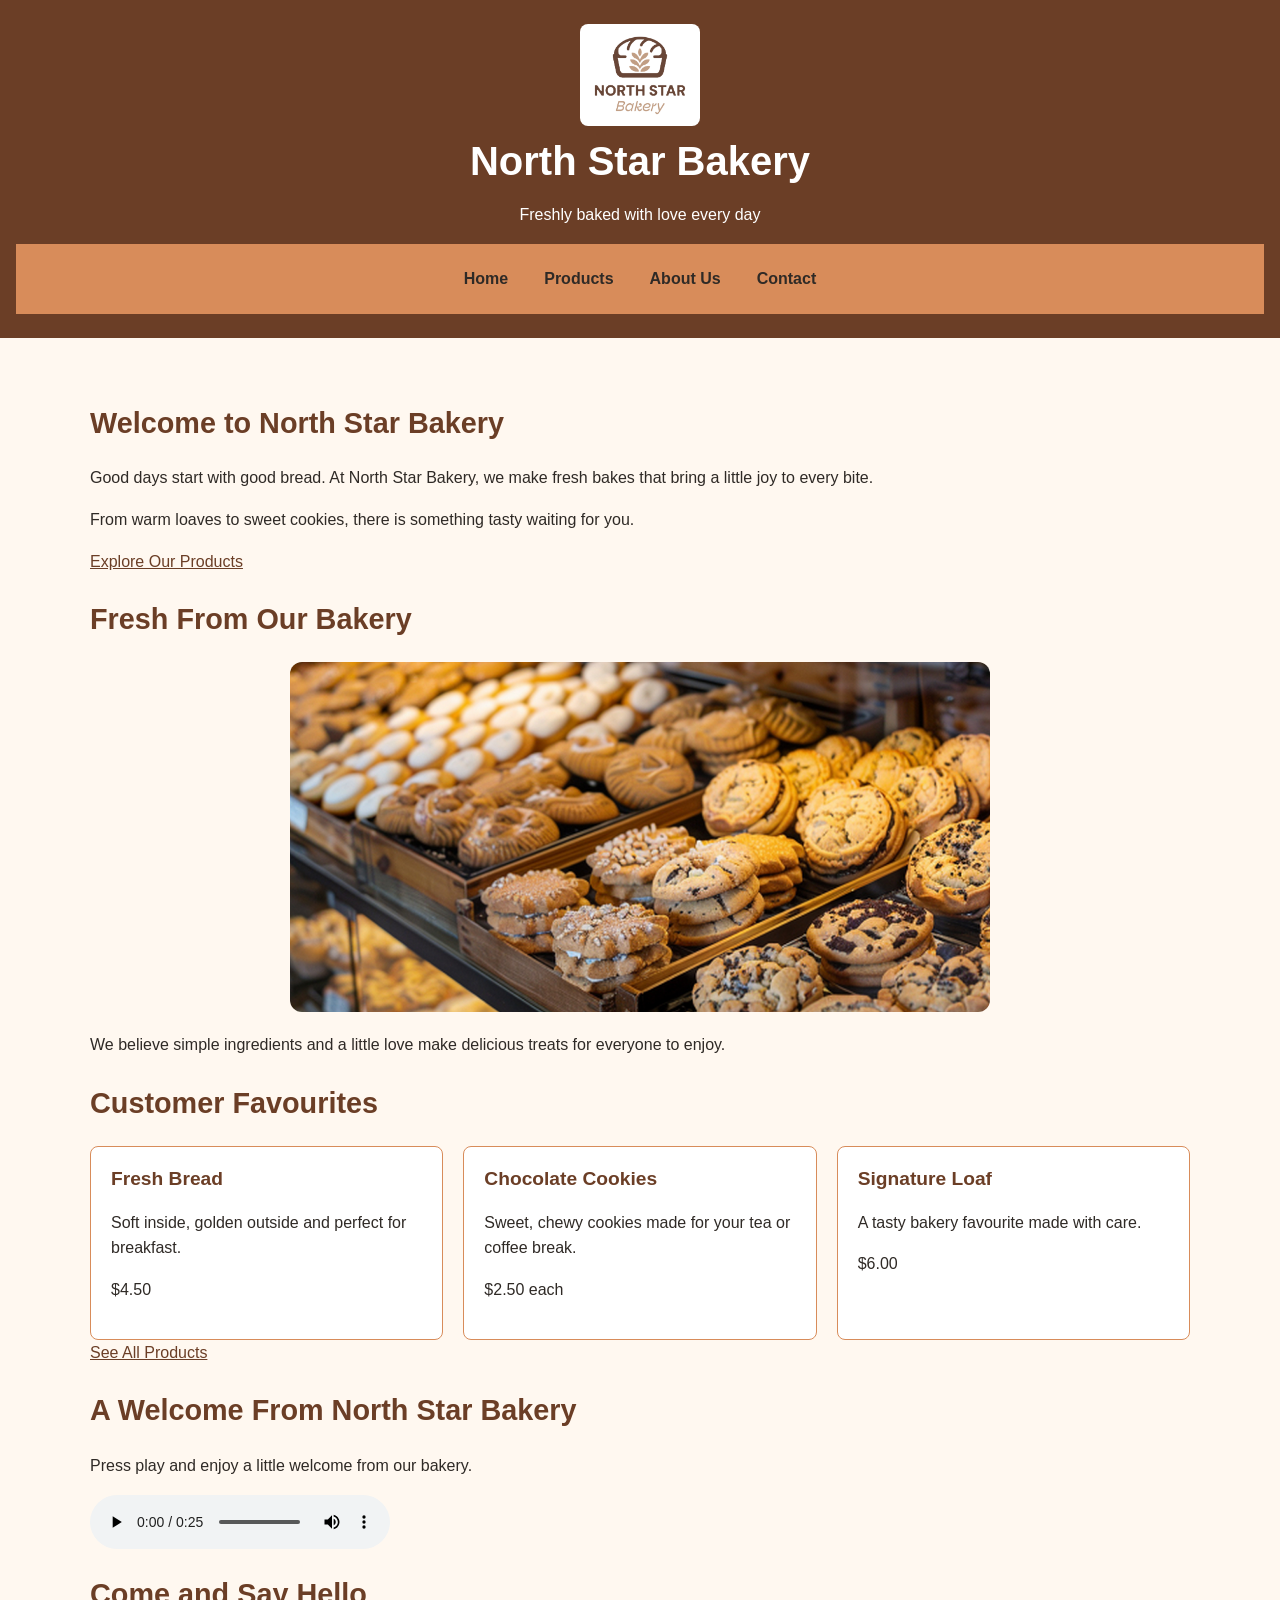
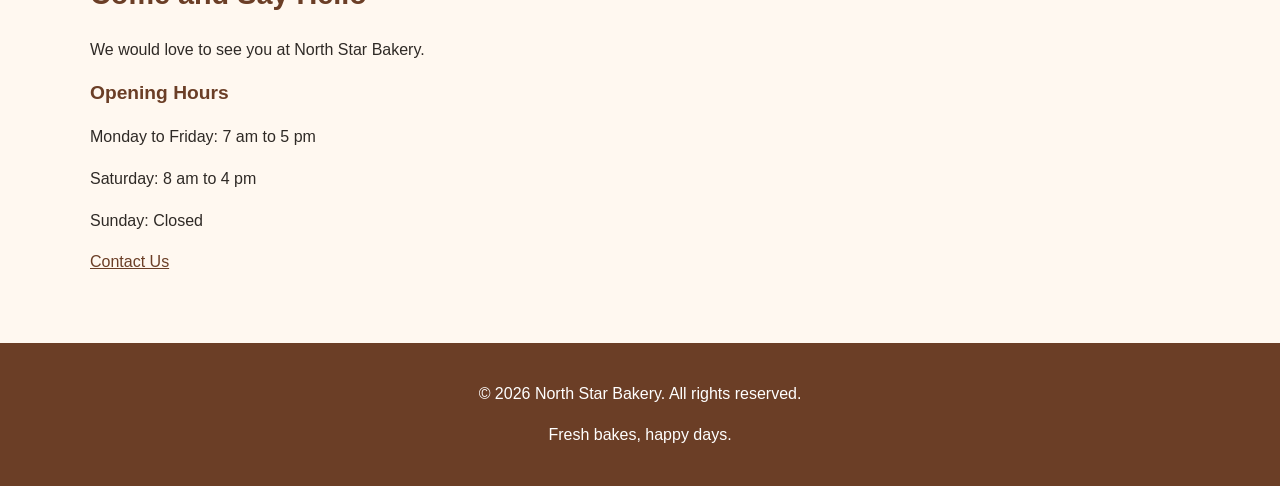
<file: index.html>
<html lang="en">
<head>
    <meta charset="UTF-8">
    <meta name="viewport" content="width=device-width, initial-scale=1.0">
    <title>North Star Bakery | Freshly Baked Goodness</title>
    <meta name="description" content="Discover fresh bread, sweet treats and handmade bakes at North Star Bakery.">
    <link rel="stylesheet" href="styles.css">
</head>

<body>

    <header>
        <div class="logo">
            <img src="./bakery-logo_c.png"
     alt="North Star Bakery logo">
        </div>

        <h1>North Star Bakery</h1>
        <p>Freshly baked with love every day</p>

        <nav aria-label="Main navigation">
            <a href="index.html">Home</a>
            <a href="products.html">Products</a>
            <a href="about.html">About Us</a>
            <a href="contact.html">Contact</a>
        </nav>
    </header>

    <main>

        <section class="welcome">
            <h2>Welcome to North Star Bakery</h2>
            <p>
                Good days start with good bread.
                At North Star Bakery, we make fresh bakes
                that bring a little joy to every bite.
            </p>
            <p>
                From warm loaves to sweet cookies,
                there is something tasty waiting for you.
            </p>
            <a class="button" href="products.html">Explore Our Products</a>
        </section>

       <section class="featured">
    <h2>Fresh From Our Bakery</h2>

    <img
        src="bakery-feature-large_c.png"
        alt="Freshly baked treats at North Star Bakery"
        class="featured-image">

    <p>
        We believe simple ingredients and a little love
        make delicious treats for everyone to enjoy.
    </p>
</section>
</section>

        <section class="products">
            <h2>Customer Favourites</h2>

            <div class="product-list">

                <article class="product-card">
                    <h3>Fresh Bread</h3>
                    <p>Soft inside, golden outside and perfect for breakfast.</p>
                    <p class="price">$4.50</p>
                </article>

                <article class="product-card">
                    <h3>Chocolate Cookies</h3>
                    <p>Sweet, chewy cookies made for your tea or coffee break.</p>
                    <p class="price">$2.50 each</p>
                </article>

                <article class="product-card">
                    <h3>Signature Loaf</h3>
                    <p>A tasty bakery favourite made with care.</p>
                    <p class="price">$6.00</p>
                </article>

            </div>

            <a class="button" href="products.html">See All Products</a>
        </section>

<section class="bakery-audio">
    <h2>A Welcome From North Star Bakery</h2>

    <p>Press play and enjoy a little welcome from our bakery.</p>

    <audio controls>
        <source src="media/bakery-welcome_c.mp3" type="audio/mpeg">
        Your browser does not support audio playback.
    </audio>
</section>

        <section class="opening-hours">
            <h2>Come and Say Hello</h2>
            <p>We would love to see you at North Star Bakery.</p>

            <h3>Opening Hours</h3>
            <p>Monday to Friday: 7 am to 5 pm</p>
            <p>Saturday: 8 am to 4 pm</p>
            <p>Sunday: Closed</p>

            <a class="button" href="contact.html">Contact Us</a>
        </section>

    </main>

    <footer>
        <p>&copy; 2026 North Star Bakery. All rights reserved.</p>
        <p>Fresh bakes, happy days.</p>
    </footer>

</body>
</html>
</file>
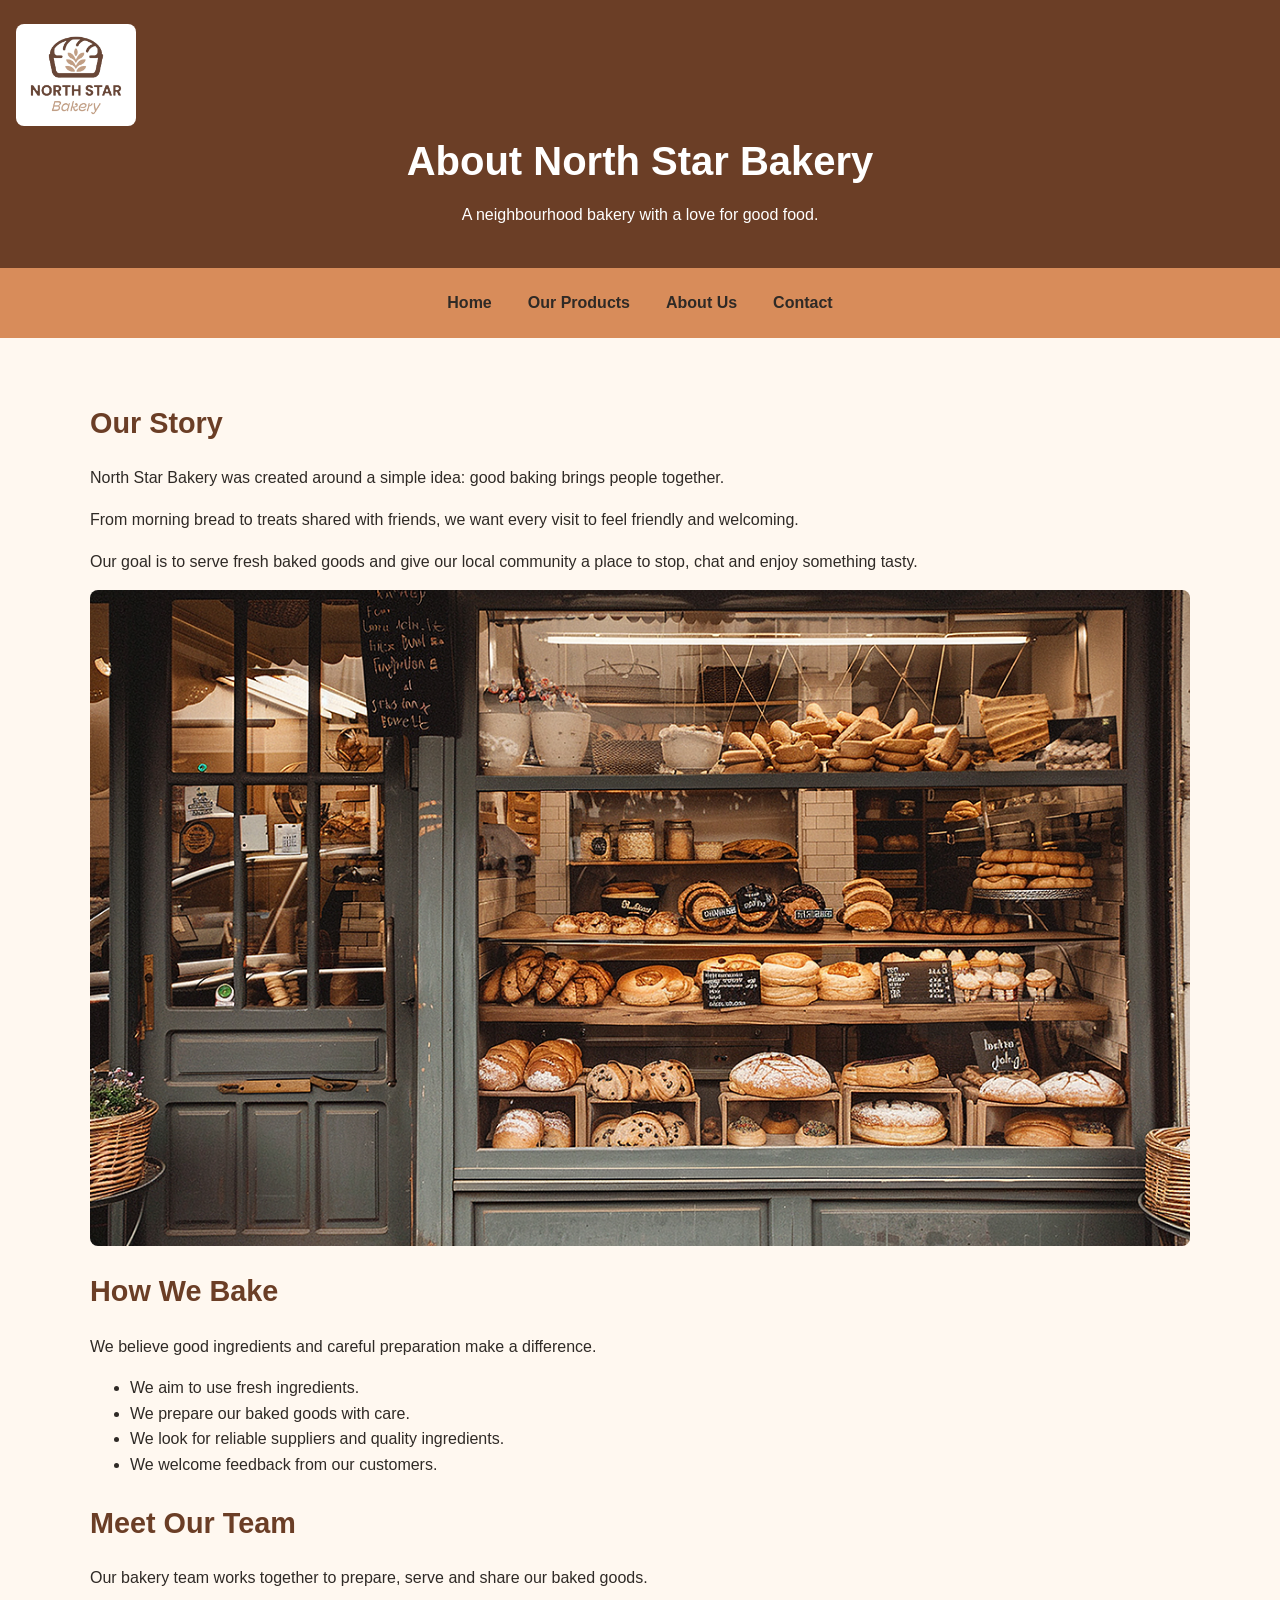
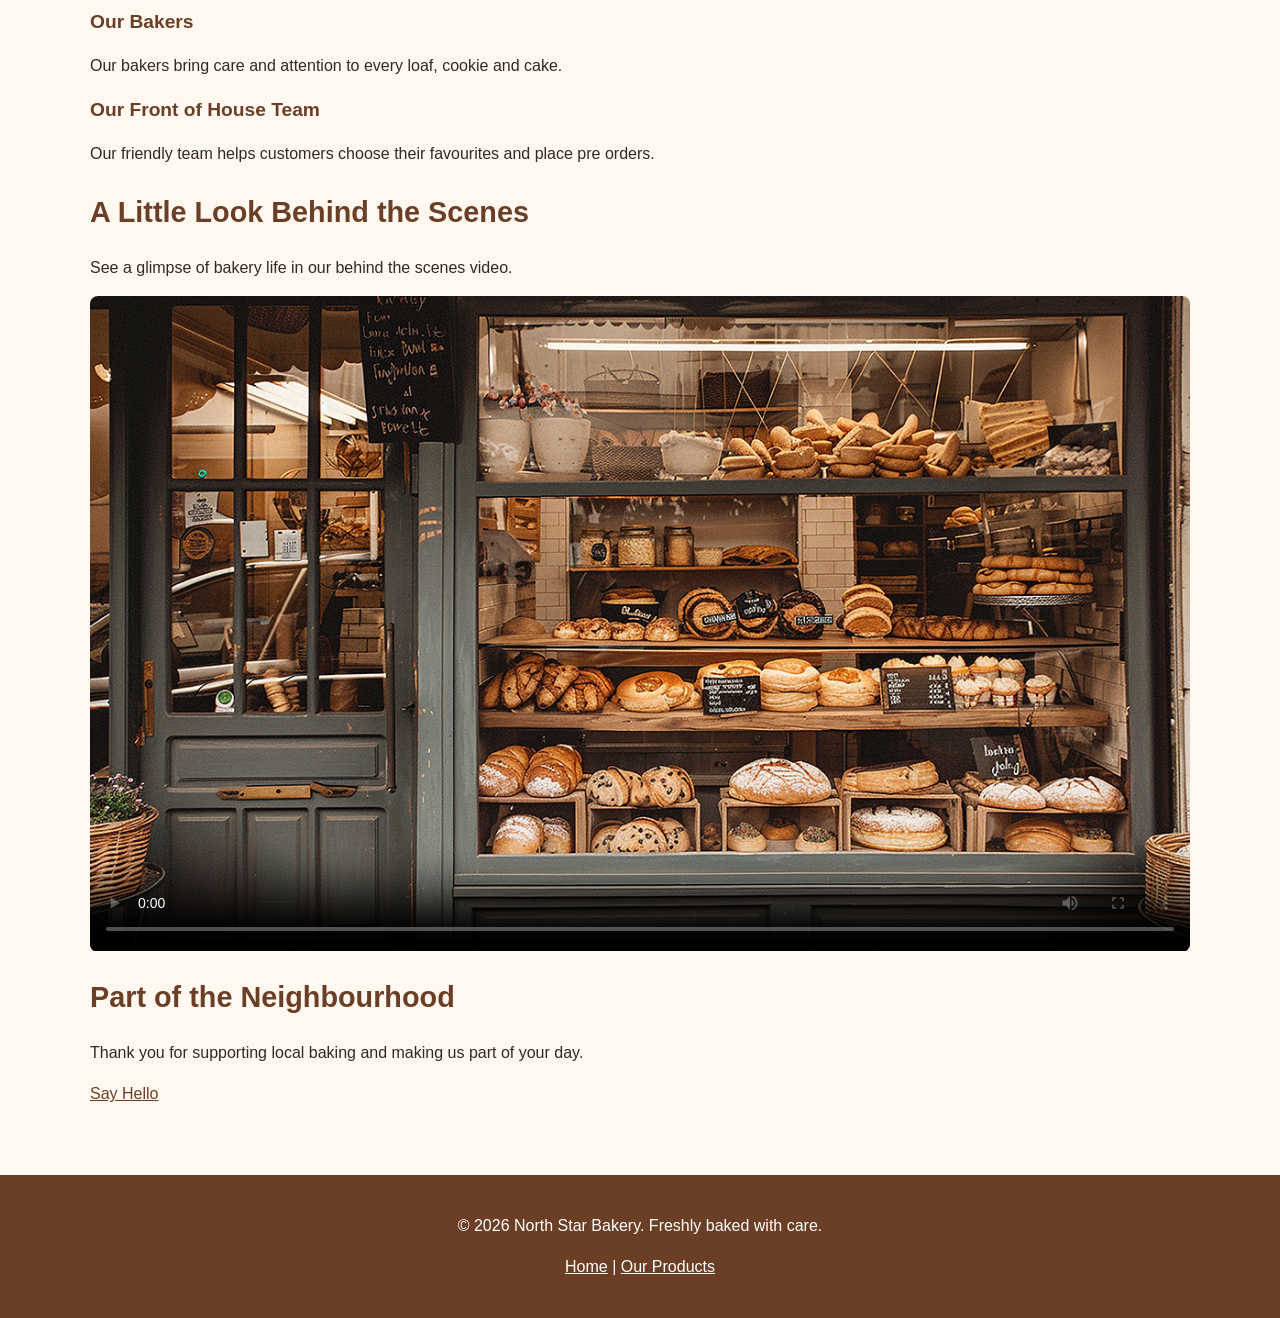
<file: about.html>
<html lang="en">
<head>
    <meta charset="UTF-8">
    <meta name="viewport" content="width=device-width, initial-scale=1.0">

    <title>About Us | North Star Bakery</title>

    <meta
        name="description"
        content="Learn about the people, values and baking traditions behind North Star Bakery."
    >

    <link rel="stylesheet" href="styles.css">
</head>

<body>

    <header>
        <img
            src="bakery-logo_c.png"
            alt="North Star Bakery logo"
            class="logo"
        >

        <h1>About North Star Bakery</h1>
        <p>A neighbourhood bakery with a love for good food.</p>
    </header>

    <nav aria-label="Main navigation">
        <a href="index.html">Home</a>
        <a href="products.html">Our Products</a>
        <a href="about.html" aria-current="page">About Us</a>
        <a href="contact.html">Contact</a>
    </nav>

    <main>

        <section>
            <h2>Our Story</h2>

            <p>
                North Star Bakery was created around a simple idea:
                good baking brings people together.
            </p>

            <p>
                From morning bread to treats shared with friends,
                we want every visit to feel friendly and welcoming.
            </p>

            <p>
                Our goal is to serve fresh baked goods and give our
                local community a place to stop, chat and enjoy
                something tasty.
            </p>

            <img
                src="bakery-storefront_c.png"
                alt="The welcoming storefront of North Star Bakery"
                class="wide-image"
            >
        </section>

        <section>
            <h2>How We Bake</h2>

            <p>
                We believe good ingredients and careful preparation
                make a difference.
            </p>

            <ul>
                <li>We aim to use fresh ingredients.</li>
                <li>We prepare our baked goods with care.</li>
                <li>We look for reliable suppliers and quality ingredients.</li>
                <li>We welcome feedback from our customers.</li>
            </ul>
        </section>

        <section>
            <h2>Meet Our Team</h2>

            <p>
                Our bakery team works together to prepare, serve
                and share our baked goods.
            </p>

            <article class="card">
                <h3>Our Bakers</h3>
                <p>
                    Our bakers bring care and attention to every
                    loaf, cookie and cake.
                </p>
            </article>

            <article class="card">
                <h3>Our Front of House Team</h3>
                <p>
                    Our friendly team helps customers choose
                    their favourites and place pre orders.
                </p>
            </article>
        </section>

        <section>
            <h2>A Little Look Behind the Scenes</h2>

            <p>
                See a glimpse of bakery life in our
                behind the scenes video.
            </p>

            <video
                controls
                width="100%"
                poster="bakery-storefront_c.png"
            >
                <source
                    src="bakery-behind-scenes_c.mp4"
                    type="video/mp4"
                >

                Your browser cannot play this video.
            </video>
        </section>

        <section>
            <h2>Part of the Neighbourhood</h2>

            <p>
                Thank you for supporting local baking
                and making us part of your day.
            </p>

            <a class="button" href="contact.html">Say Hello</a>
        </section>

    </main>

    <footer>
        <p>
            &copy; 2026 North Star Bakery.
            Freshly baked with care.
        </p>

        <p>
            <a href="index.html">Home</a> |
            <a href="products.html">Our Products</a>
        </p>
    </footer>

</body>
</html>
</file>
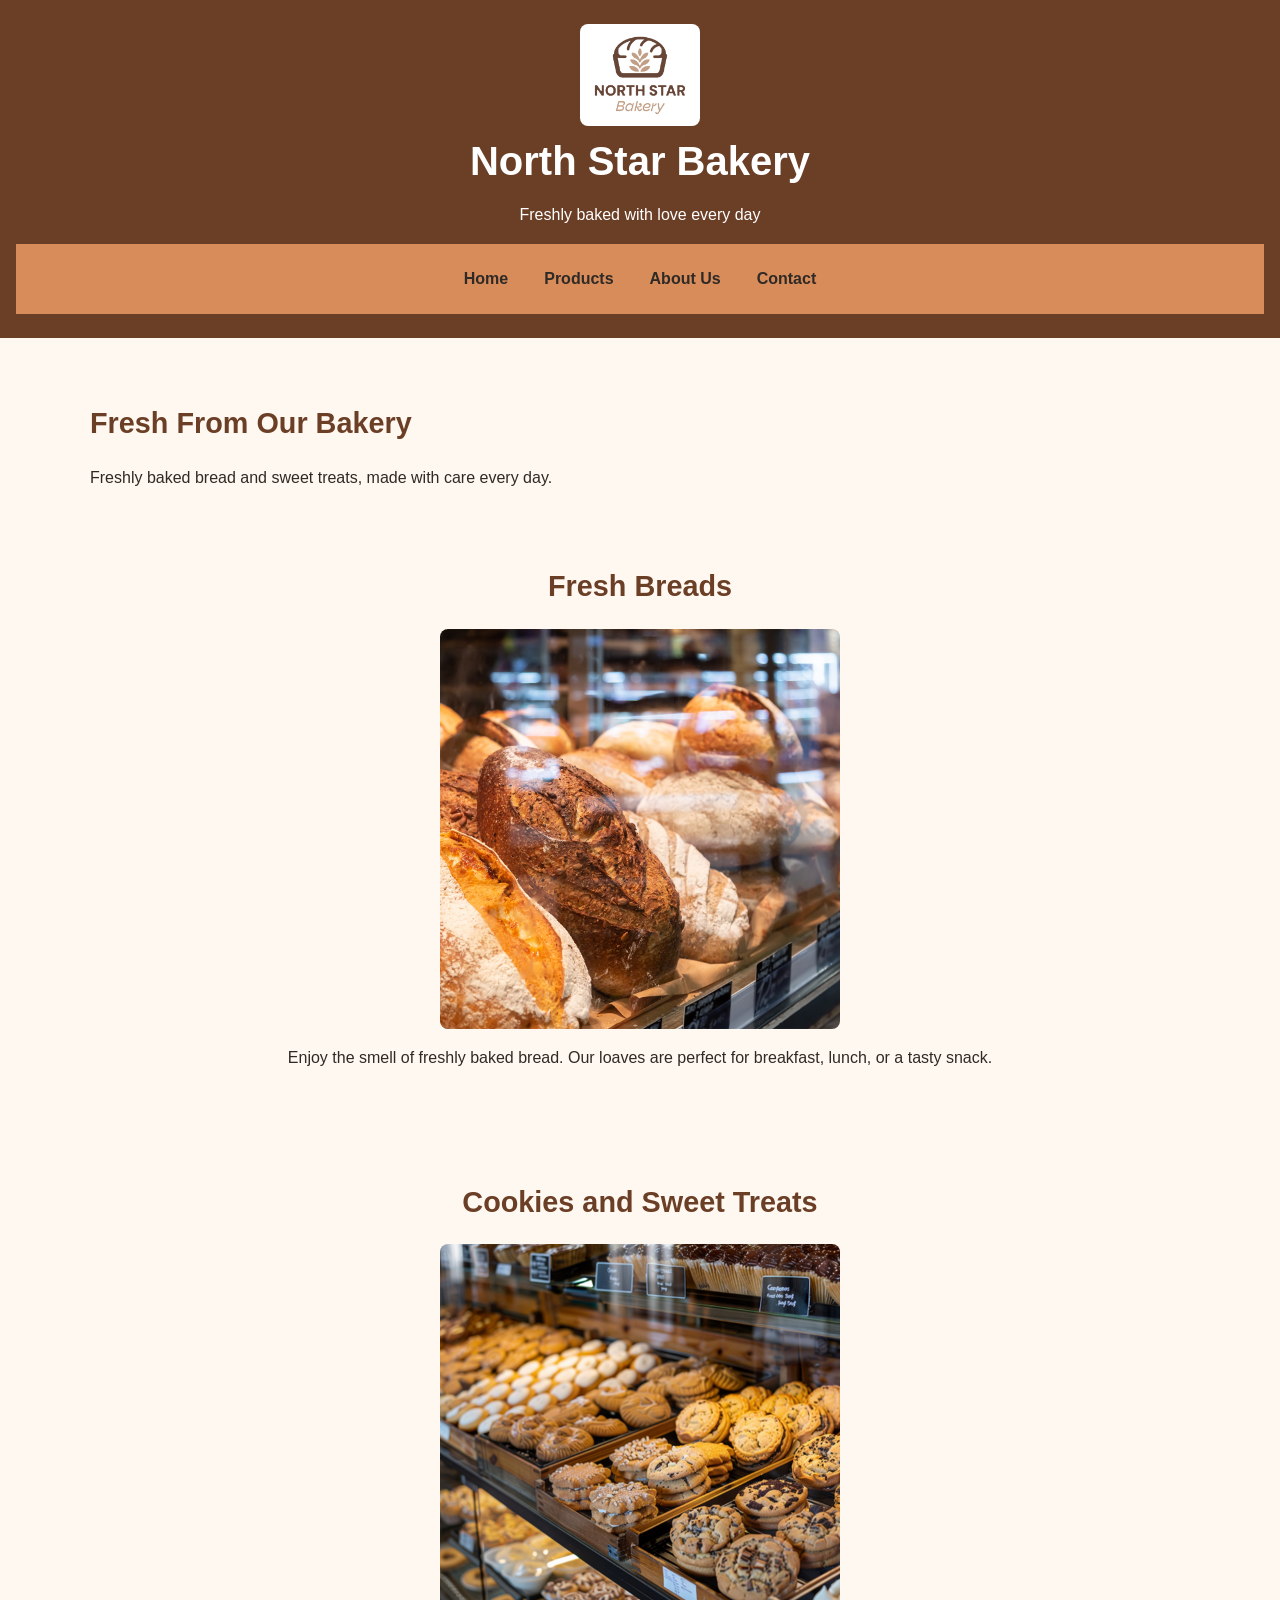
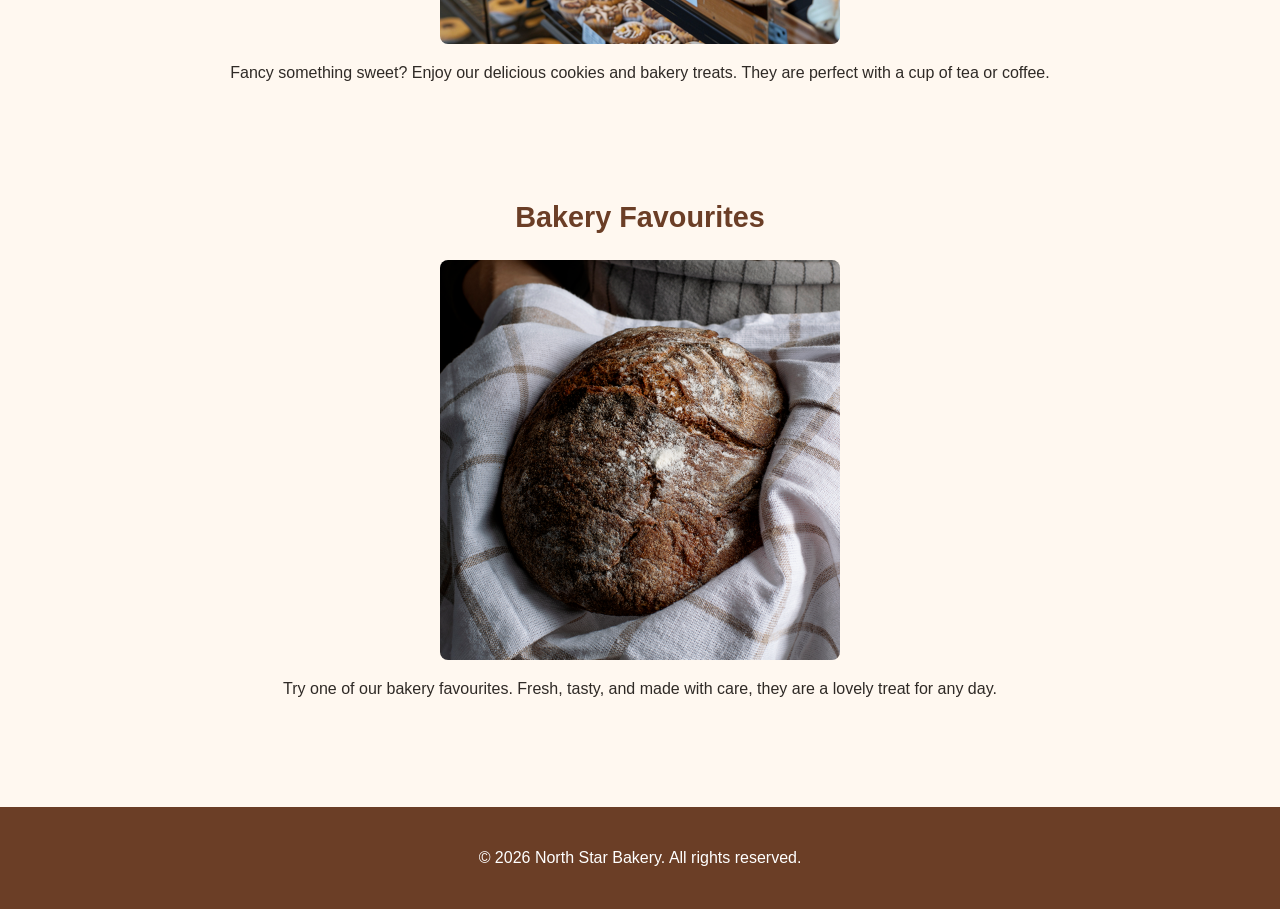
<file: products.html>
<html lang="en">
<head>
    <meta charset="UTF-8">
    <meta name="viewport" content="width=device-width, initial-scale=1.0">

    <title>Our Products | North Star Bakery</title>

    <link rel="stylesheet" href="styles.css">
    <script src="script.js" defer></script>
</head>

<body>

    <header>
        <div class="logo">
            <img
                src="./bakery-logo_c.png"
                alt="North Star Bakery logo"
            >
        </div>

        <h1>North Star Bakery</h1>
        <p>Freshly baked with love every day</p>

        <nav aria-label="Main navigation">
            <a href="index.html">Home</a>
            <a href="products.html">Products</a>
            <a href="about.html">About Us</a>
            <a href="contact.html">Contact</a>
        </nav>
    </header>

    <main>

        <section class="featured">
            <h2>Fresh From Our Bakery</h2>
            <p>
                Freshly baked bread and sweet treats,
                made with care every day.
            </p>
        </section>

        <!-- Fresh Breads -->

        <section class="product-section">
            <h2>Fresh Breads</h2>

            <img
                src="./bakery-bread_c.png"
                alt="Fresh bread from North Star Bakery"
                class="product-image"
            >

            <p>
                Enjoy the smell of freshly baked bread.
                Our loaves are perfect for breakfast,
                lunch, or a tasty snack.
            </p>
        </section>

        <!-- Cookies and Sweet Treats -->

        <section class="product-section">
            <h2>Cookies and Sweet Treats</h2>

            <img
                src="./bakery-feature-small_c.png"
                alt="Cookies and sweet treats from North Star Bakery"
                class="product-image"
                onerror="this.onerror=null;this.src='images/bakery-feature-small_c.png';"
            >

            <p>
                Fancy something sweet?
                Enjoy our delicious cookies and bakery treats.
                They are perfect with a cup of tea or coffee.
            </p>
        </section>

        <!-- Bakery Favourites -->

        <section class="product-section">
            <h2>Bakery Favourites</h2>

            <img
                src="./bakery-signature-loaf_c.png"
                alt="North Star Bakery favourite signature loaf"
                class="product-image"
            >

            <p>
                Try one of our bakery favourites.
                Fresh, tasty, and made with care,
                they are a lovely treat for any day.
            </p>
        </section>

    </main>

    <footer>
        <p>&copy; 2026 North Star Bakery. All rights reserved.</p>
    </footer>

</body>
</html>
</file>
<file: styles.css>
/* North Star Bakery Website Styles */

/* Colour palette */
:root {
  --cream: #FFF8F0;
  --brown: #6B3E26;
  --peach: #D88C5A;
  --charcoal: #2F2A26;
  --white: #FFFFFF;
}

/* Apply consistent sizing */
* {
  box-sizing: border-box;
}

/* Main page styles */
body {
  margin: 0;
  padding: 0;
  background-color: var(--cream);
  color: var(--charcoal);
  font-family: Arial, sans-serif;
  font-size: 16px;
  line-height: 1.6;
}

/* Header */
header {
  background-color: var(--brown);
  color: var(--white);
  text-align: center;
  padding: 24px 16px;
}

header img {
  width: 120px;
  max-width: 100%;
  height: auto;
}

header h1 {
  margin: 10px 0;
  color: var(--white);
}

/* Navigation */
nav {
  display: flex;
  flex-direction: column;
  align-items: center;
  gap: 8px;
  padding: 14px;
  background-color: var(--peach);
}

nav a {
  display: block;
  padding: 8px 14px;
  color: var(--charcoal);
  font-weight: bold;
  text-decoration: none;
  border-radius: 5px;
}

nav a:hover,
nav a:focus {
  background-color: var(--cream);
  text-decoration: underline;
}

/* Main content */
main {
  width: 92%;
  max-width: 1100px;
  margin: 0 auto;
  padding: 24px 0;
}

/* Headings */
h1,
h2,
h3 {
  color: var(--brown);
  line-height: 1.25;
}

h1 {
  font-size: 2rem;
}

h2 {
  font-size: 1.6rem;
  margin-top: 28px;
}

h3 {
  font-size: 1.2rem;
}

/* Paragraphs and links */
p {
  margin-bottom: 16px;
}

a {
  color: var(--brown);
}

a:hover {
  color: var(--charcoal);
}

/* Images and video */
img,
video {
  display: block;
  max-width: 100%;
  height: auto;
  border-radius: 8px;
}

figure {
  margin: 24px 0;
}

figcaption {
  margin-top: 8px;
  font-size: 0.9rem;
  font-style: italic;
}

/* Sections */
section {
  margin-bottom: 28px;
}

/* Product cards */
.product-list {
  display: flex;
  flex-direction: column;
  gap: 20px;
}

.product-card {
  flex: 1 1 250px;
  padding: 20px;
  background-color: var(--white);
  border: 1px solid var(--peach);
  border-radius: 8px;
}

.product-card h2,
.product-card h3 {
  margin-top: 0;
}

/* Buttons */
button,
input[type="submit"] {
  padding: 12px 18px;
  background-color: var(--brown);
  color: var(--white);
  border: 2px solid var(--brown);
  border-radius: 5px;
  font: inherit;
  font-weight: bold;
  cursor: pointer;
}

button:hover,
input[type="submit"]:hover {
  background-color: var(--charcoal);
}

/* Contact form */
form {
  max-width: 650px;
  margin: 20px auto;
}

fieldset {
  margin-bottom: 20px;
  padding: 20px;
  border: 1px solid var(--peach);
  border-radius: 8px;
}

legend {
  padding: 0 8px;
  color: var(--brown);
  font-weight: bold;
}

label {
  display: block;
  margin-top: 12px;
  font-weight: bold;
}

input,
select,
textarea {
  display: block;
  width: 100%;
  margin-top: 5px;
  padding: 10px;
  border: 1px solid var(--brown);
  border-radius: 5px;
  background-color: var(--white);
  color: var(--charcoal);
  font: inherit;
}

textarea {
  min-height: 120px;
  resize: vertical;
}

/* Keyboard focus */
a:focus,
button:focus,
input:focus,
select:focus,
textarea:focus {
  outline: 3px solid var(--peach);
  outline-offset: 3px;
}

/* Footer */
footer {
  padding: 22px 16px;
  background-color: var(--brown);
  color: var(--white);
  text-align: center;
}

footer a {
  color: var(--white);
}

/* Tablet and desktop layout */
@media (min-width: 700px) {
  nav {
    flex-direction: row;
    justify-content: center;
    flex-wrap: wrap;
  }

  .product-list {
    flex-direction: row;
    flex-wrap: wrap;
    align-items: stretch;
  }

  .product-card {
    flex: 1 1 250px;
  }

  h1 {
    font-size: 2.5rem;
  }

  main {
    padding: 32px 0;
  }
}

/* Larger screens */
@media (min-width: 1000px) {
  main {
    padding: 40px 0;
  }

  h2 {
    font-size: 1.8rem;
  }
  
.featured-image {
    display: block;
    width: 100%;
    max-width: 700px;
    height: auto;
    margin: 20px auto;
    border-radius: 12px;
    object-fit: contain;
}
  .product-card button,
#contact-form button {
    background-color: #6B3E26;
    color: #FFF8F0;
    border: none;
    border-radius: 6px;
    padding: 10px 14px;
    cursor: pointer;
    font: inherit;
}

#contact-form input,
#contact-form textarea {
    display: block;
    width: 100%;
    max-width: 500px;
    box-sizing: border-box;
    padding: 10px;
    margin: 6px 0 12px;
}

.error-message {
    color: #A12622;
    margin: 4px 0 12px;
    font-size: 0.9rem;
}
  .product-section {
    margin: 30px auto;
    padding: 20px;
    max-width: 900px;
    text-align: center;
}

.product-image {
    display: block;
    width: 100%;
    max-width: 400px;
    height: auto;
    object-fit: contain;
    margin: 16px auto;
}

.logo img {
    display: block;
    width: 120px;
    max-width: 100%;
    height: auto;
    margin: 0 auto;
}
}
</file>
